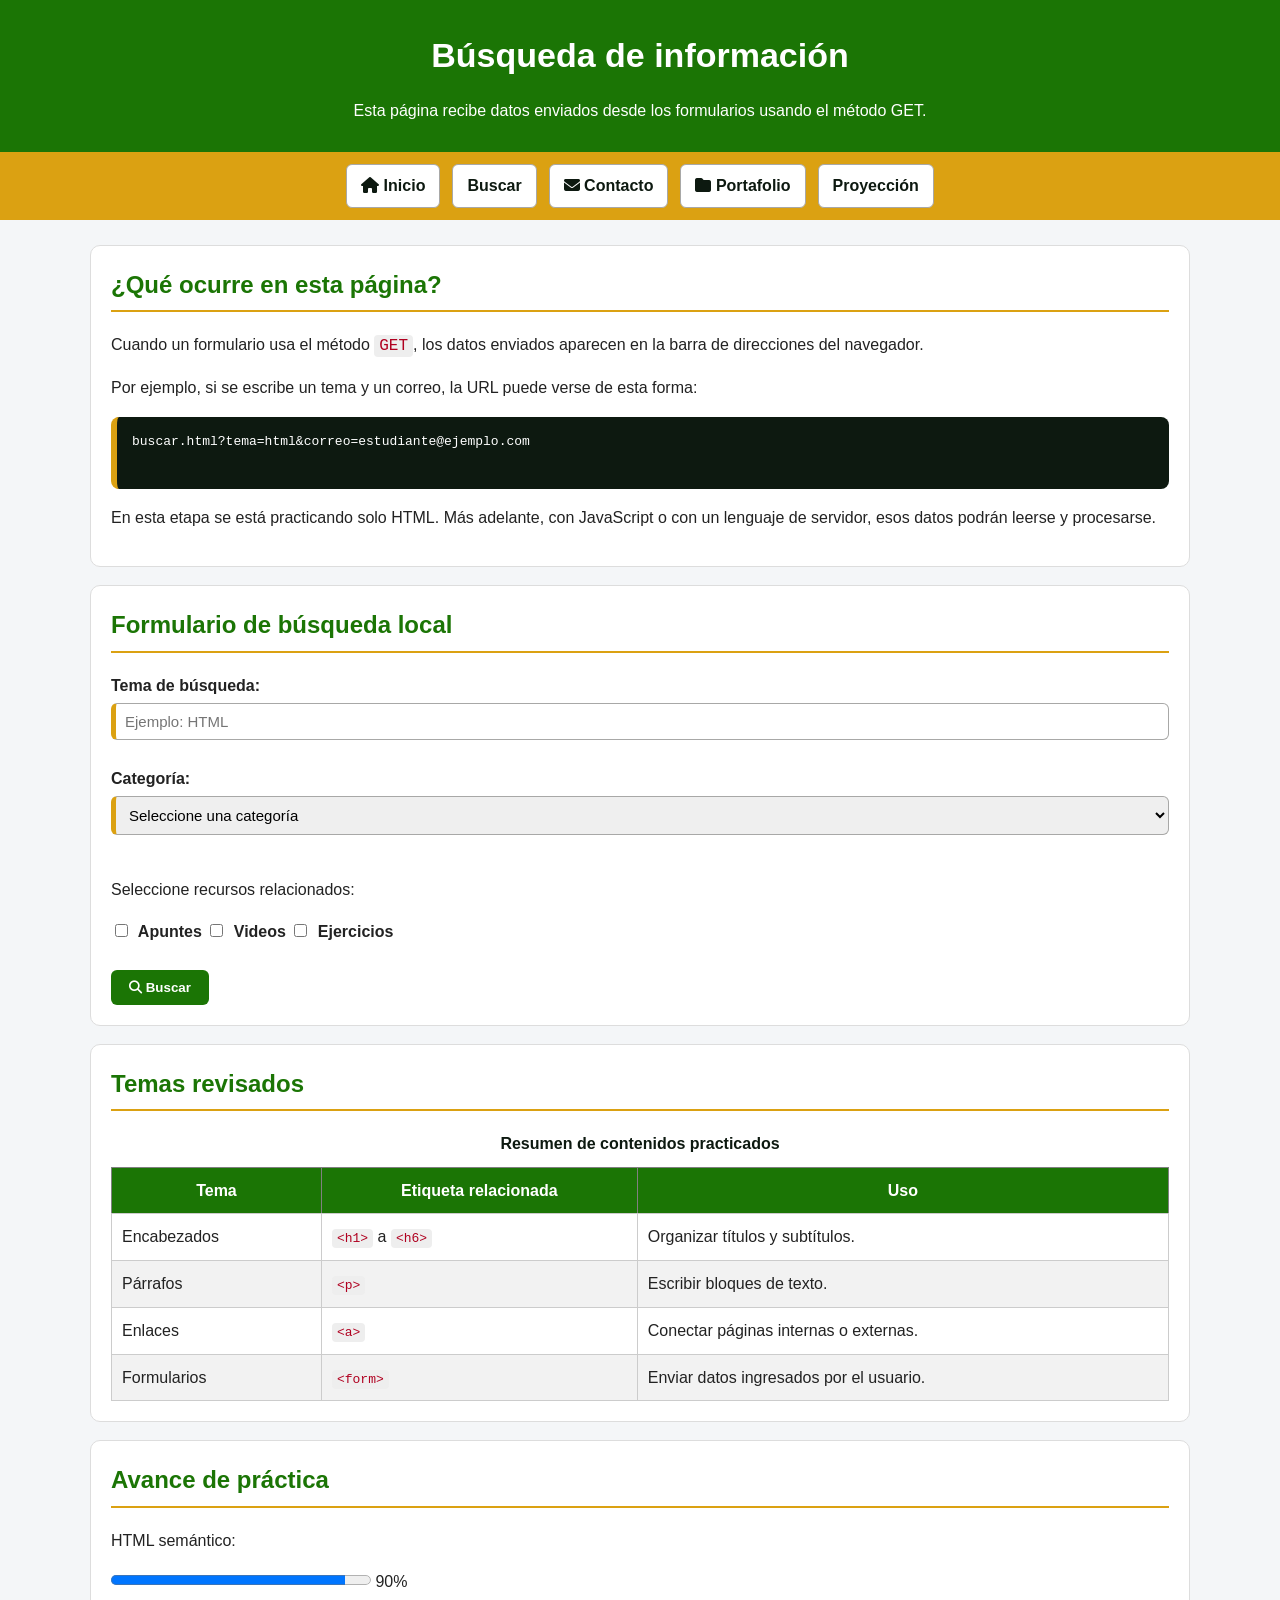
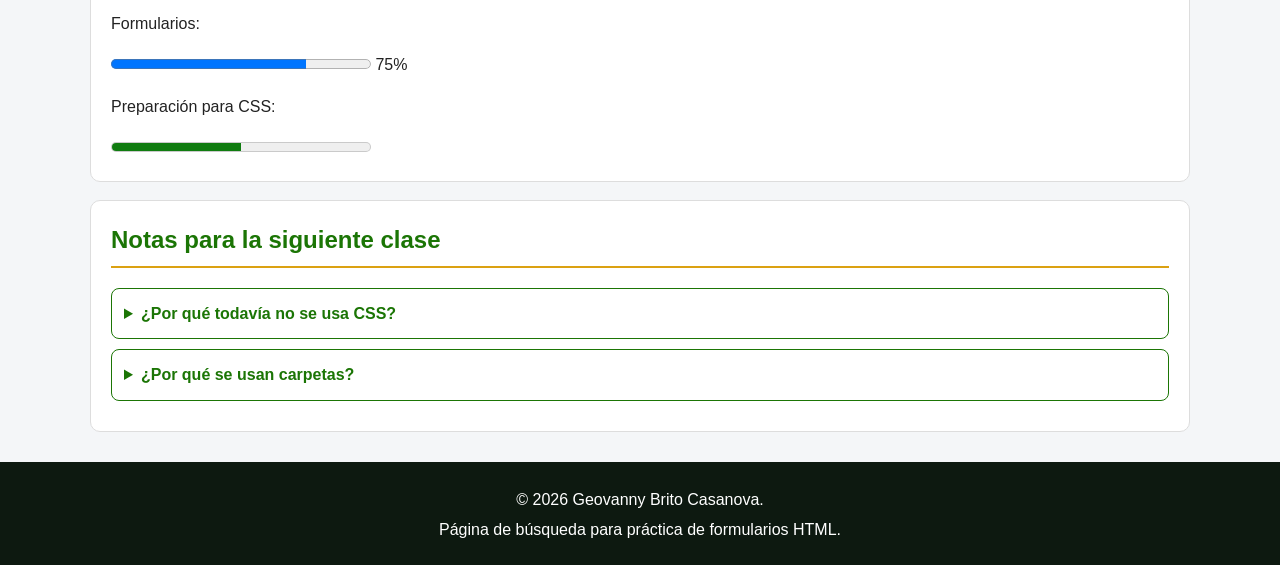
<file: pages/buscar.html>
<!DOCTYPE html>
<html lang="es">

<head>
    <meta charset="UTF-8">
    <title>Búsqueda de información</title>

    <!-- Como este archivo está dentro de pages, se sube un nivel con ../ -->
    <link rel="icon" href="../img/mundito.ico" type="image/x-icon">

    <link rel="stylesheet" href="https://cdnjs.cloudflare.com/ajax/libs/font-awesome/6.5.0/css/all.min.css">

    <link rel="stylesheet" href="../css/general.css">
    <link rel="stylesheet" href="../css/buscar.css">
</head>

<body>

    <header>
        <h1>Búsqueda de información</h1>
        <p>Esta página recibe datos enviados desde los formularios usando el método GET.</p>
    </header>

    <nav>
        <a href="../index.html">
            <i class="fa-solid fa-house"></i>
            Inicio
        </a>

        <a href="buscar.html">Buscar</a>

        <a href="cto/contacto.html">
            <i class="fa-solid fa-envelope"></i>
            Contacto
        </a>

        <a class="class_btn_nav_1" id="portafolio" href="pages/portafolio.html"><i class="fa-solid fa-folder"></i> Portafolio</a>
        <a class="class_btn_nav_1" id="proyeccion" href="proyeccion.html">Proyección</a>
    </nav>

    <main>

        <section>
            <h2>¿Qué ocurre en esta página?</h2>

            <p>
                Cuando un formulario usa el método <code>GET</code>, los datos enviados aparecen
                en la barra de direcciones del navegador.
            </p>

            <p>
                Por ejemplo, si se escribe un tema y un correo, la URL puede verse de esta forma:
            </p>

            <pre>
buscar.html?tema=html&correo=estudiante@ejemplo.com
            </pre>

            <p>
                En esta etapa se está practicando solo HTML. Más adelante, con JavaScript o con
                un lenguaje de servidor, esos datos podrán leerse y procesarse.
            </p>
        </section>

        <section>
            <h2>Formulario de búsqueda local</h2>

            <form method="GET" action="buscar.html">

                <label for="tema">Tema de búsqueda:</label>
                <input type="text" id="tema" name="tema" placeholder="Ejemplo: HTML" required minlength="3"
                    maxlength="20">

                <br><br>

                <label for="categoria">Categoría:</label>
                <select id="categoria" name="categoria" required>
                    <option value="">Seleccione una categoría</option>
                    <option value="estructura">Estructura HTML</option>
                    <option value="formularios">Formularios</option>
                    <option value="multimedia">Multimedia</option>
                    <option value="tablas">Tablas</option>
                </select>

                <br><br>

                <p>Seleccione recursos relacionados:</p>

                <label>
                    <input type="checkbox" name="recursos[]" value="apuntes">
                    Apuntes
                </label>

                <label>
                    <input type="checkbox" name="recursos[]" value="videos">
                    Videos
                </label>

                <label>
                    <input type="checkbox" name="recursos[]" value="ejercicios">
                    Ejercicios
                </label>

                <br><br>

                <button type="submit">
                    <i class="fa-solid fa-magnifying-glass"></i>
                    Buscar
                </button>
            </form>
        </section>

        <section>
            <h2>Temas revisados</h2>

            <table border="1">
                <caption>Resumen de contenidos practicados</caption>

                <thead>
                    <tr>
                        <th>Tema</th>
                        <th>Etiqueta relacionada</th>
                        <th>Uso</th>
                    </tr>
                </thead>

                <tbody>
                    <tr>
                        <td>Encabezados</td>
                        <td><code>&lt;h1&gt;</code> a <code>&lt;h6&gt;</code></td>
                        <td>Organizar títulos y subtítulos.</td>
                    </tr>

                    <tr>
                        <td>Párrafos</td>
                        <td><code>&lt;p&gt;</code></td>
                        <td>Escribir bloques de texto.</td>
                    </tr>

                    <tr>
                        <td>Enlaces</td>
                        <td><code>&lt;a&gt;</code></td>
                        <td>Conectar páginas internas o externas.</td>
                    </tr>

                    <tr>
                        <td>Formularios</td>
                        <td><code>&lt;form&gt;</code></td>
                        <td>Enviar datos ingresados por el usuario.</td>
                    </tr>
                </tbody>
            </table>
        </section>

        <section>
            <h2>Avance de práctica</h2>

            <p>HTML semántico:</p>
            <progress value="90" max="100"></progress>
            <span>90%</span>

            <p>Formularios:</p>
            <progress value="75" max="100"></progress>
            <span>75%</span>

            <p>Preparación para CSS:</p>
            <meter value="5" min="0" max="10"></meter>
        </section>

        <section>
            <h2>Notas para la siguiente clase</h2>

            <details>
                <summary>¿Por qué todavía no se usa CSS?</summary>
                <p>
                    Primero se está ordenando la estructura HTML. Después se aplicará CSS para
                    mejorar colores, márgenes, tamaños, distribución y diseño visual.
                </p>
            </details>

            <details>
                <summary>¿Por qué se usan carpetas?</summary>
                <p>
                    Las carpetas permiten separar imágenes, audio, video y páginas internas.
                    Esto ayuda a mantener el proyecto ordenado.
                </p>
            </details>
        </section>

    </main>

    <footer>
        <p>&copy; 2026 Geovanny Brito Casanova.</p>
        <p>Página de búsqueda para práctica de formularios HTML.</p>
    </footer>

</body>

</html>
</file>
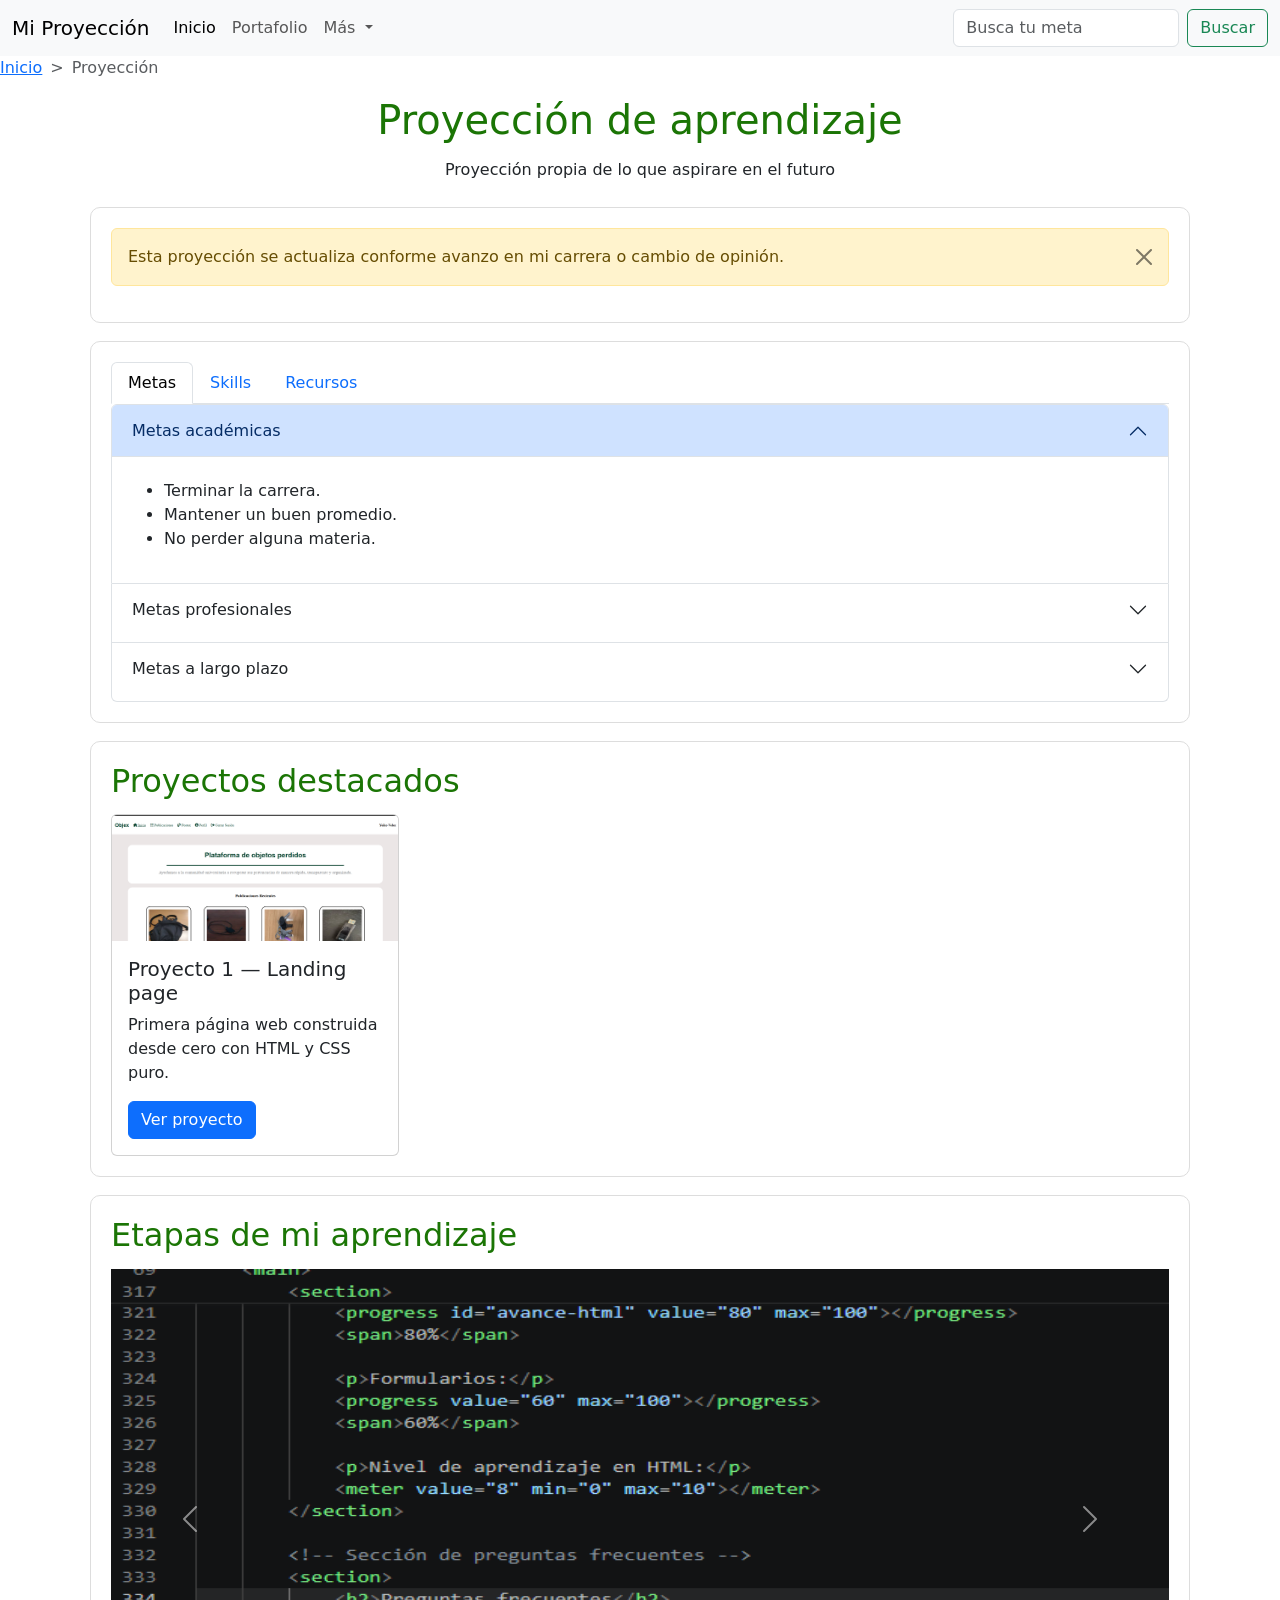
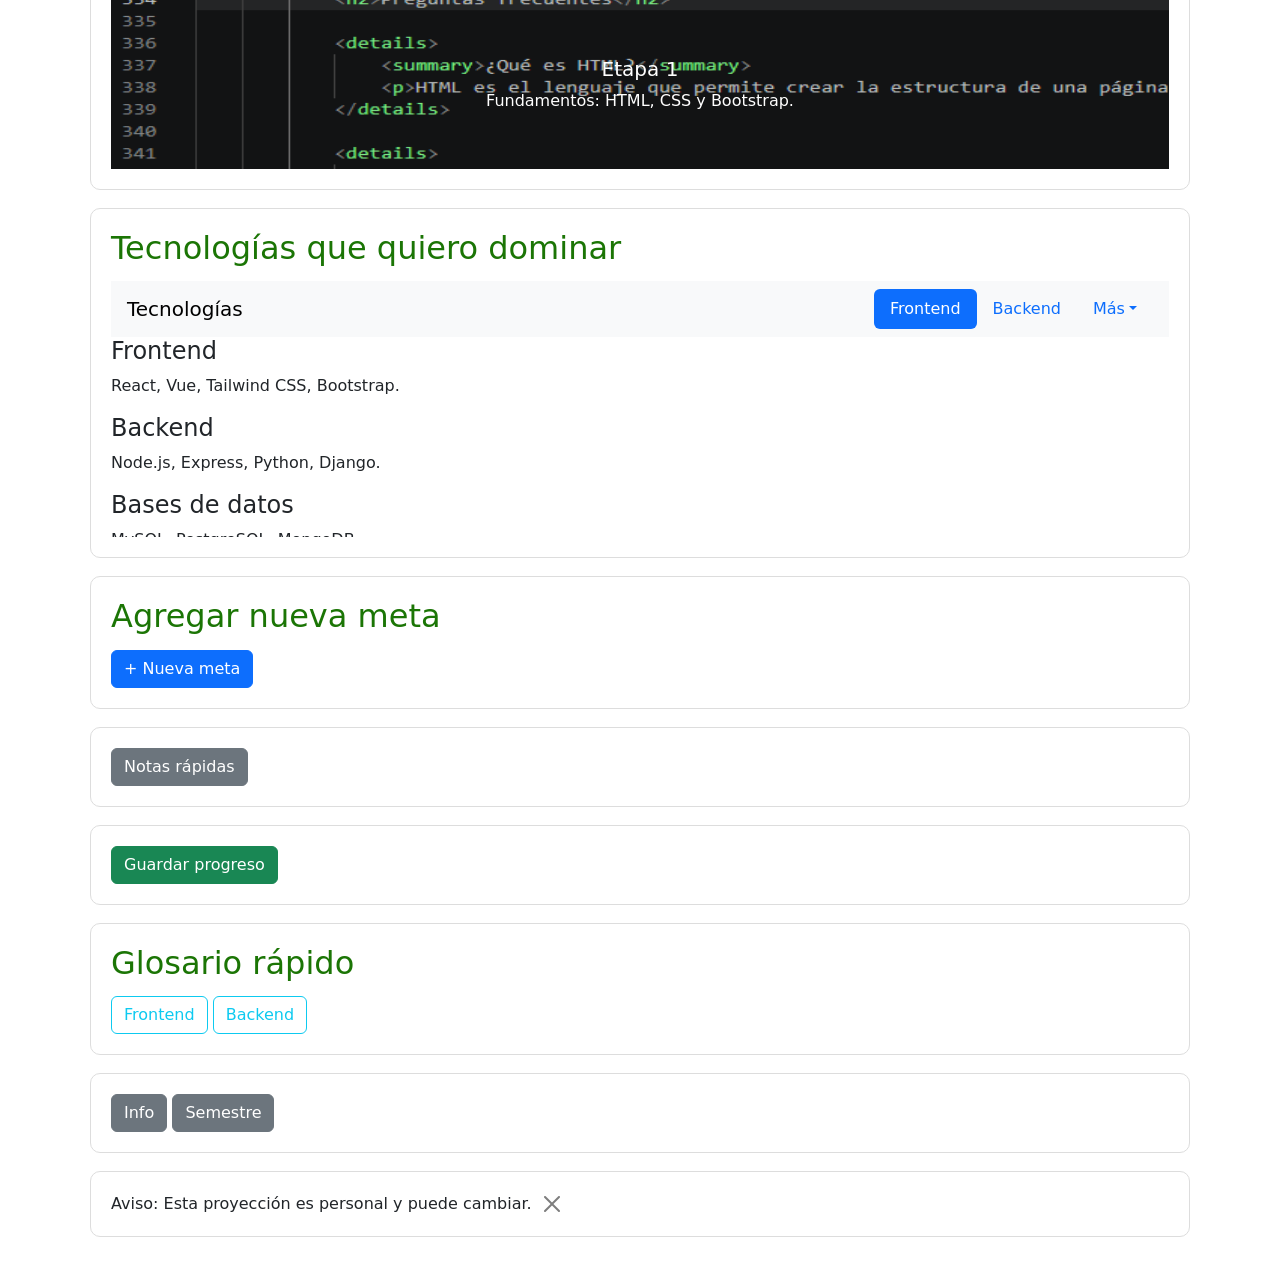
<file: pages/proyeccion.html>
<!DOCTYPE html>
<html lang="en">

<head>
    <meta charset="UTF-8">
    <meta name="viewport" content="width=device-width, initial-scale=1.0">
    <link href="https://cdn.jsdelivr.net/npm/bootstrap@5.3.8/dist/css/bootstrap.min.css" rel="stylesheet"
        integrity="sha384-sRIl4kxILFvY47J16cr9ZwB07vP4J8+LH7qKQnuqkuIAvNWLzeN8tE5YBujZqJLB" crossorigin="anonymous">

    <link href="../css/proyeccion.css" rel="stylesheet">
    <title>Proyección</title>
</head>

<body>
    <!-- Navbar Supported Content-->
    <nav class="navbar navbar-expand-lg navbar-light bg-light">
        <div class="container-fluid">
            <a class="navbar-brand" href="#">Mi Proyección</a>
            <button class="navbar-toggler" type="button" data-bs-toggle="collapse"
                data-bs-target="#navbarSupportedContent" aria-controls="navbarSupportedContent" aria-expanded="false"
                aria-label="Toggle navigation">
                <span class="navbar-toggler-icon"></span>
            </button>
            <div class="collapse navbar-collapse" id="navbarSupportedContent">
                <ul class="navbar-nav me-auto mb-2 mb-lg-0">
                    <li class="nav-item">
                        <a class="nav-link active" aria-current="page" href="../index.html">Inicio</a>
                    </li>
                    <li class="nav-item">
                        <a class="nav-link" href="portafolio.html">Portafolio</a>
                    </li>
                    <!-- Dropdown-->
                    <li class="nav-item dropdown">
                        <a class="nav-link dropdown-toggle" href="#" id="navbarDropdown" role="button"
                            data-bs-toggle="dropdown" aria-expanded="false">
                            Más
                        </a>
                        <ul class="dropdown-menu" aria-labelledby="navbarDropdown">
                            <li><a class="dropdown-item" href="buscar.html">Buscar</a></li>
                            <li><a class="dropdown-item" href="cto/contacto.html">Contacto</a></li>
                            <li>
                                <hr class="dropdown-divider">
                            </li>
                            <li><a class="dropdown-item" href="#">Sobre mí</a></li>
                        </ul>
                    </li>
                </ul>
                <form class="d-flex">
                    <input class="form-control me-2" type="search" placeholder="Busca tu meta" aria-label="Search">
                    <button class="btn btn-outline-success" type="submit">Buscar</button>
                </form>
            </div>
        </div>
    </nav>

    <!-- BreadCrumb -->
    <nav style="--bs-breadcrumb-divider: '>';" aria-label="breadcrumb">
        <ol class="breadcrumb">
            <li class="breadcrumb-item"><a href="../index.html">Inicio</a></li>
            <li class="breadcrumb-item active" aria-current="page">Proyección</li>
        </ol>
    </nav>

    <header>
        <h1>Proyección de aprendizaje</h1>
        <p>Proyección propia de lo que aspirare en el futuro</p>
    </header>

    <main>
        <!-- Alerts Alert-Danger -->
        <section>
            <div class="alert alert-warning alert-dismissible fade show" role="alert">
                Esta proyección se actualiza conforme avanzo en mi carrera o cambio de opinión.
                <!-- Close Button -->
                <button type="button" class="btn-close" aria-label="Close" data-bs-dismiss="alert"></button>
            </div>
        </section>

        <!-- Nav - tabs-->
        <section>
            <ul class="nav nav-tabs" id="seccionesTab" role="tablist">
                <li class="nav-item" role="presentation">
                    <button class="nav-link active" id="metas-tab" data-bs-toggle="tab" data-bs-target="#metas"
                        type="button" role="tab">Metas</button>
                </li>
                <li class="nav-item" role="presentation">
                    <button class="nav-link" id="skills-tab" data-bs-toggle="tab" data-bs-target="#skills" type="button"
                        role="tab">Skills</button>
                </li>
                <li class="nav-item" role="presentation">
                    <button class="nav-link" id="recursos-tab" data-bs-toggle="tab" data-bs-target="#recursos"
                        type="button" role="tab">Recursos</button>
                </li>
            </ul>

            <div class="tab-content" id="seccionesTabContent">

                <!-- TAB 1: METAS -->
                <div class="tab-pane fade show active" id="metas" role="tabpanel">

                    <!-- ACCORDION -->
                    <div class="accordion" id="accordionMetas">
                        <div class="accordion-item">
                            <h2 class="accordion-header" id="headingAcademicas">
                                <button class="accordion-button" type="button" data-bs-toggle="collapse"
                                    data-bs-target="#collapseAcademicas" aria-expanded="true"
                                    aria-controls="collapseAcademicas">
                                    Metas académicas
                                </button>
                            </h2>
                            <div id="collapseAcademicas" class="accordion-collapse collapse show"
                                aria-labelledby="headingAcademicas" data-bs-parent="#accordionMetas">
                                <div class="accordion-body">
                                    <ul>
                                        <li>Terminar la carrera.</li>
                                        <li>Mantener un buen promedio.</li>
                                        <li>No perder alguna materia.</li>
                                    </ul>
                                </div>
                            </div>
                        </div>

                        <div class="accordion-item">
                            <h2 class="accordion-header" id="headingProfesionales">
                                <button class="accordion-button collapsed" type="button" data-bs-toggle="collapse"
                                    data-bs-target="#collapseProfesionales" aria-expanded="false"
                                    aria-controls="collapseProfesionales">
                                    Metas profesionales
                                </button>
                            </h2>
                            <div id="collapseProfesionales" class="accordion-collapse collapse"
                                aria-labelledby="headingProfesionales" data-bs-parent="#accordionMetas">
                                <div class="accordion-body">
                                    <ul>
                                        <li>Conseguir prácticas profesionales.</li>
                                        <li>Conseguir un buen trabajo.</li>
                                        <li>Especializarme en un área.</li>
                                    </ul>
                                </div>
                            </div>
                        </div>

                        <div class="accordion-item">
                            <h2 class="accordion-header" id="headingLargoPlazo">
                                <button class="accordion-button collapsed" type="button" data-bs-toggle="collapse"
                                    data-bs-target="#collapseLargoPlazo" aria-expanded="false"
                                    aria-controls="collapseLargoPlazo">
                                    Metas a largo plazo
                                </button>
                            </h2>
                            <div id="collapseLargoPlazo" class="accordion-collapse collapse"
                                aria-labelledby="headingLargoPlazo" data-bs-parent="#accordionMetas">
                                <div class="accordion-body">
                                    <p>Aún en desarrollo.</p>
                                </div>
                            </div>
                        </div>
                    </div>
                    <!-- FIN ACCORDION -->

                </div>
                <!-- FIN TAB 1 -->

                <!-- TAB 2 -->
                <div class="tab-pane fade" id="skills" role="tabpanel">

                    <!-- PROGRESS BARS: nivel actual de cada habilidad -->
                    <h3>Nivel actual de habilidades</h3>
                    <p>HTML</p>
                    <div class="progress">
                        <div class="progress-bar" role="progressbar" style="width: 70%;" aria-valuenow="70"
                            aria-valuemin="0" aria-valuemax="100">70%</div>
                    </div>
                    <p>CSS</p>
                    <div class="progress">
                        <div class="progress-bar bg-info" role="progressbar" style="width: 55%;" aria-valuenow="55"
                            aria-valuemin="0" aria-valuemax="100">55%</div>
                    </div>
                    <p>JavaScript</p>
                    <div class="progress">
                        <div class="progress-bar bg-warning" role="progressbar" style="width: 30%;" aria-valuenow="30"
                            aria-valuemin="0" aria-valuemax="100">30%</div>
                    </div>

                    <!-- COLLAPSE: mostrar / ocultar detalle de cada skill -->
                    <br>
                    <!-- Primary Button-->
                    <button class="btn btn-primary" type="button" data-bs-toggle="collapse" data-bs-target="#detalleJS"
                        aria-expanded="false" aria-controls="detalleJS">
                        Ver plan de estudio JavaScript
                    </button>
                    <div class="collapse" id="detalleJS">
                        <div class="card card-body">
                            Plan: completar curso de JavaScript moderno, practicar con proyectos pequeños
                            y llegar al 60% antes de fin de semestre.
                        </div>
                    </div>

                </div>
                <!-- FIN TAB 2 -->

                <!-- TAB 3 -->
                <div class="tab-pane fade" id="recursos" role="tabpanel">

                    <!-- LIST GROUP: listado de recursos / cursos recomendados -->
                    <h3>Recursos de aprendizaje</h3>
                    <ul class="list-group">
                        <li class="list-group-item">FreeCodeCamp — HTML & CSS</li>
                        <li class="list-group-item">The Odin Project — Full Stack</li>
                        <li class="list-group-item">MDN Web Docs — Referencia</li>
                        <li class="list-group-item">YouTube — Tutoriales prácticos</li>
                        <li class="list-group-item">Udemy — Cursos especializados</li>
                    </ul>

                    <!-- PAGINATION: si hay muchas páginas de recursos -->
                    <nav aria-label="Navegación de recursos">
                        <ul class="pagination">
                            <li class="page-item">
                                <a class="page-link" href="#" aria-label="Previous">
                                    <span aria-hidden="true">&laquo;</span>
                                </a>
                            </li>
                            <li class="page-item"><a class="page-link" href="#">1</a></li>
                            <li class="page-item"><a class="page-link" href="#">2</a></li>
                            <li class="page-item"><a class="page-link" href="#">3</a></li>
                            <li class="page-item">
                                <a class="page-link" href="#" aria-label="Next">
                                    <span aria-hidden="true">&raquo;</span>
                                </a>
                            </li>
                        </ul>
                    </nav>

                </div>
                <!-- FIN TAB 3 -->

            </div>
        </section>

        <!-- Cards -->
        <section>
            <h2>Proyectos destacados</h2>
            <div class="card" style="width: 18rem;">
                <img src="../img/screenshots/Objex.png" class="card-img-top" alt="Proyecto 1">
                <div class="card-body">
                    <h5 class="card-title">Proyecto 1 — Landing page</h5>
                    <p class="card-text">Primera página web construida desde cero con HTML y CSS puro.</p>
                    <a href="#" class="btn btn-primary" data-bs-toggle="tooltip" data-bs-placement="top"
                        title="Ver en GitHub">
                        Ver proyecto
                    </a>
                </div>
            </div>
        </section>

        <!-- Carousel -->
        <section>
            <h2>Etapas de mi aprendizaje</h2>
            <div id="carouselEtapas" class="carousel slide" data-bs-ride="carousel">
                <div class="carousel-inner">
                    <div class="carousel-item active">
                        <img src="../img/screenshots/html.png" class="d-block w-100" alt="Etapa 1 — Fundamentos web">
                        <div class="carousel-caption d-none d-md-block">
                            <h5>Etapa 1</h5>
                            <p>Fundamentos: HTML, CSS y Bootstrap.</p>
                        </div>
                    </div>
                    <div class="carousel-item">
                        <img src="../img/screenshots/progreso.png" class="d-block w-100" alt="Etapa 2 — JavaScript">
                        <div class="carousel-caption d-none d-md-block">
                            <h5>Etapa 2</h5>
                            <p>JavaScript y lógica de programación.</p>
                        </div>
                    </div>
                    <div class="carousel-item">
                        <img src="../img/screenshots/progreso.png" class="d-block w-100" alt="Etapa 3 — Especialización">
                        <div class="carousel-caption d-none d-md-block">
                            <h5>Etapa 3</h5>
                            <p>Especialización: backend o frontend avanzado.</p>
                        </div>
                    </div>
                </div>
                <button class="carousel-control-prev" type="button" data-bs-target="#carouselEtapas"
                    data-bs-slide="prev">
                    <span class="carousel-control-prev-icon" aria-hidden="true"></span>
                    <span class="visually-hidden">Anterior</span>
                </button>
                <button class="carousel-control-next" type="button" data-bs-target="#carouselEtapas"
                    data-bs-slide="next">
                    <span class="carousel-control-next-icon" aria-hidden="true"></span>
                    <span class="visually-hidden">Siguiente</span>
                </button>
            </div>
        </section>

        <!-- Scrollspy -->
        <section>
            <h2>Tecnologías que quiero dominar</h2>
            <nav id="navbar-tecnologias" class="navbar navbar-light bg-light px-3">
                <a class="navbar-brand" href="#">Tecnologías</a>
                <ul class="nav nav-pills">
                    <li class="nav-item">
                        <a class="nav-link" href="#tech-frontend">Frontend</a>
                    </li>
                    <li class="nav-item">
                        <a class="nav-link" href="#tech-backend">Backend</a>
                    </li>
                    <li class="nav-item dropdown">
                        <a class="nav-link dropdown-toggle" data-bs-toggle="dropdown" href="#" role="button"
                            aria-expanded="false">Más</a>
                        <ul class="dropdown-menu">
                            <li><a class="dropdown-item" href="#tech-bd">Bases de datos</a></li>
                            <li><a class="dropdown-item" href="#tech-devops">DevOps</a></li>
                        </ul>
                    </li>
                </ul>
            </nav>
            <div data-bs-spy="scroll" data-bs-target="#navbar-tecnologias" data-bs-offset="0" class="scrollspy-example"
                tabindex="0" style="height: 200px; overflow-y: scroll;">
                <h4 id="tech-frontend">Frontend</h4>
                <p>React, Vue, Tailwind CSS, Bootstrap.</p>
                <h4 id="tech-backend">Backend</h4>
                <p>Node.js, Express, Python, Django.</p>
                <h4 id="tech-bd">Bases de datos</h4>
                <p>MySQL, PostgreSQL, MongoDB.</p>
                <h4 id="tech-devops">DevOps</h4>
                <p>Git, GitHub Actions, Docker básico.</p>
            </div>
        </section>

        <!-- Modal Live Demo-->
        <section>
            <h2>Agregar nueva meta</h2>
            <!-- Button trigger modal -->
            <button type="button" class="btn btn-primary" data-bs-toggle="modal" data-bs-target="#modalNuevaMeta">
                + Nueva meta
            </button>

            <div class="modal fade" id="modalNuevaMeta" tabindex="-1" aria-labelledby="modalNuevaMetaLabel"
                aria-hidden="true">
                <div class="modal-dialog">
                    <div class="modal-content">
                        <div class="modal-header">
                            <h5 class="modal-title" id="modalNuevaMetaLabel">Nueva meta de aprendizaje</h5>
                            <button type="button" class="btn-close" data-bs-dismiss="modal" aria-label="Close"></button>
                        </div>
                        <div class="modal-body">
                            <p>Define tu próxima meta de aprendizaje y el plazo para cumplirla.</p>
                            <input type="text" class="form-control" placeholder="Ej: Aprender React en 3 meses">
                        </div>
                        <div class="modal-footer">
                            <button type="button" class="btn btn-secondary" data-bs-dismiss="modal">Cancelar</button>
                            <button type="button" class="btn btn-primary">Guardar meta</button>
                        </div>
                    </div>
                </div>
            </div>
        </section>

        <!-- Ofcanvas -->
        <section>
            <button class="btn btn-secondary" type="button" data-bs-toggle="offcanvas" data-bs-target="#offcanvasNotas"
                aria-controls="offcanvasNotas">
                Notas rápidas
            </button>

            <div class="offcanvas offcanvas-end" tabindex="-1" id="offcanvasNotas"
                aria-labelledby="offcanvasNotasLabel">
                <div class="offcanvas-header">
                    <h5 class="offcanvas-title" id="offcanvasNotasLabel">Mis notas de proyección</h5>
                    <button type="button" class="btn-close text-reset" data-bs-dismiss="offcanvas"
                        aria-label="Close"></button>
                </div>
                <div class="offcanvas-body">
                    <p>Apuntes rápidos sobre ideas, recursos o metas pendientes de definir.</p>
                    <textarea class="form-control" rows="6" placeholder="Escribe aquí tus notas..."></textarea>
                    <div class="dropdown mt-3">
                        <button class="btn btn-secondary dropdown-toggle" type="button" data-bs-toggle="dropdown">
                            Filtrar notas por área
                        </button>
                        <ul class="dropdown-menu">
                            <li><a class="dropdown-item" href="#">Académico</a></li>
                            <li><a class="dropdown-item" href="#">Profesional</a></li>
                            <li><a class="dropdown-item" href="#">Personal</a></li>
                        </ul>
                    </div>
                </div>
            </div>
        </section>

        <!-- Toast -->
        <section>
            <button type="button" class="btn btn-success" id="btnMostrarToast">
                Guardar progreso
            </button>

            <div class="toast-container position-fixed bottom-0 end-0 p-3">
                <div id="toastProgreso" class="toast" role="alert" aria-live="assertive" aria-atomic="true">
                    <div class="toast-header">
                        <strong class="me-auto">Proyección</strong>
                        <small>Ahora mismo</small>
                        <button type="button" class="btn-close" data-bs-dismiss="toast" aria-label="Close"></button>
                    </div>
                    <div class="toast-body">
                         ¡Progreso guardado exitosamente!
                    </div>
                </div>
            </div>
        </section>

        <!--Popover-->
        <section>
            <h2>Glosario rápido</h2>
            <button type="button" class="btn btn-outline-info"
                data-bs-toggle="popover"
                title="¿Qué es Frontend?"
                data-bs-content="Es la parte visual de una aplicación web. Todo lo que el usuario ve e interactúa directamente.">
                Frontend
            </button>
            <button type="button" class="btn btn-outline-info"
                data-bs-toggle="popover"
                title="¿Qué es Backend?"
                data-bs-content="Es la lógica del servidor: bases de datos, APIs y todo lo que ocurre detrás de la pantalla.">
                Backend
            </button>
        </section>

        <!--Tooltip-->
        <section>
            <button type="button" class="btn btn-secondary"
                data-bs-toggle="tooltip"
                data-bs-placement="top"
                title="Última actualización: junio 2026">
                 Info
            </button>
            <button type="button" class="btn btn-secondary"
                data-bs-toggle="tooltip"
                data-bs-placement="top"
                title="Esto se actualiza cada semestre">
                Semestre
            </button>
        </section>

        <!--Close button-->
        <section>
            <div class="d-flex align-items-center gap-2">
                <span>Aviso: Esta proyección es personal y puede cambiar.</span>
                <button type="button" class="btn-close" aria-label="Cerrar aviso"></button>
            </div>
        </section>

    </main>

    <script src="https://cdn.jsdelivr.net/npm/bootstrap@5.3.8/dist/js/bootstrap.bundle.min.js"
        integrity="sha384-FKyoEForCGlyvwx9Hj09JcYn3nv7wiPVlz7YYwJrWVcXK/BmnVDxM+D2scQbITxI"
        crossorigin="anonymous"></script>
</body>

</html>
</file>
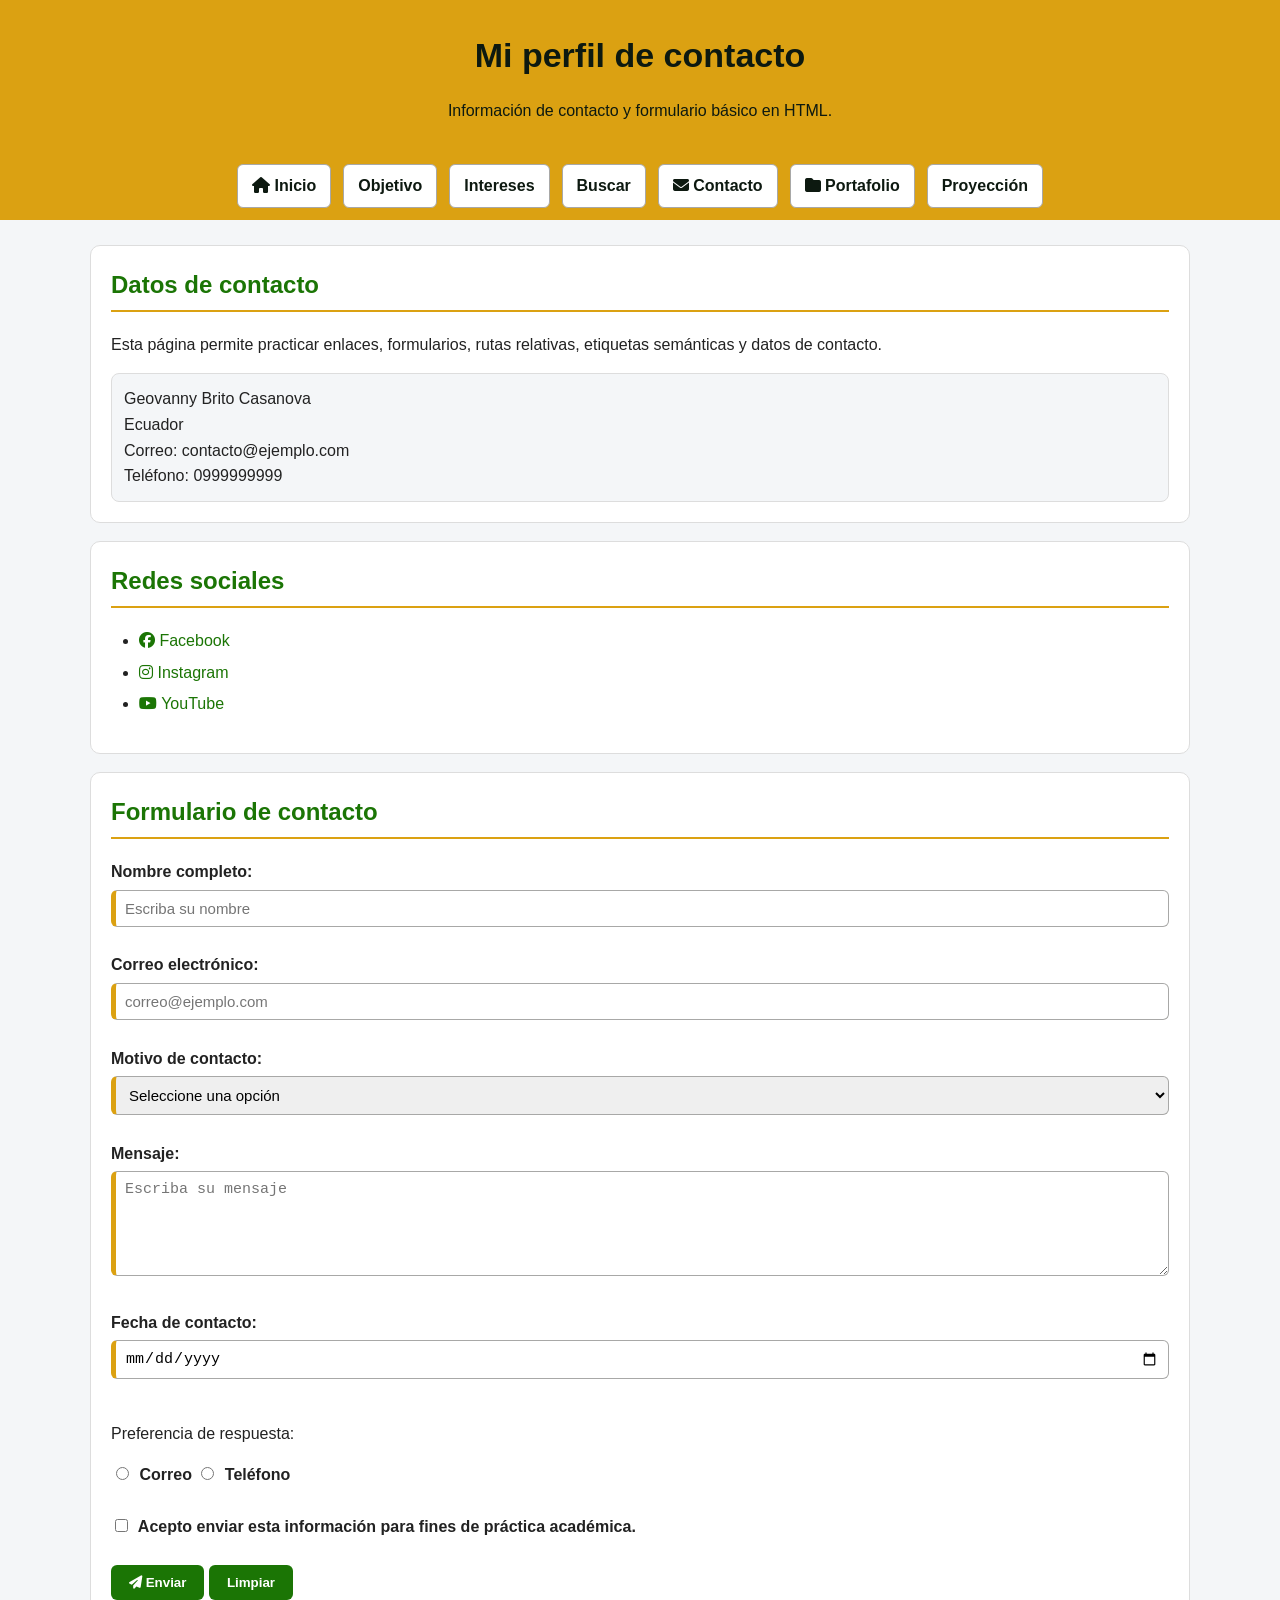
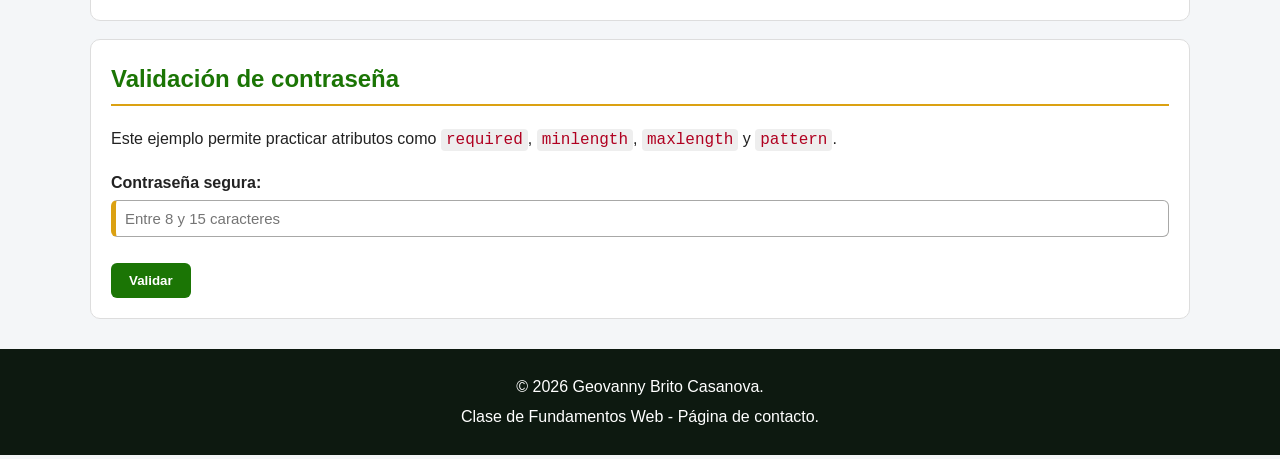
<file: pages/cto/contacto.html>
<!DOCTYPE html>
<html lang="es">

<head>
    <meta charset="UTF-8">
    <title>Contacto</title>

    <!-- Como este archivo está en pages/cto, se suben dos niveles con ../../ -->
    <link rel="icon" href="../../img/mundito.ico" type="image/x-icon">

    <link rel="stylesheet" href="https://cdnjs.cloudflare.com/ajax/libs/font-awesome/6.5.0/css/all.min.css">

    <link rel="stylesheet" href="../../css/general.css">
    <link rel="stylesheet" href="../../css/contacto.css">
</head>

<body>

    <header>
        <h1>Mi perfil de contacto</h1>
        <p>Información de contacto y formulario básico en HTML.</p>
    </header>

    <nav>
        <a href="../../index.html">
            <i class="fa-solid fa-house"></i>
            Inicio
        </a>

        <a href="../../index.html#objetivo">Objetivo</a>

        <a href="../../index.html#intereses">Intereses</a>

        <a href="../buscar.html">Buscar</a>

        <a href="contacto.html">
            <i class="fa-solid fa-envelope"></i>
            Contacto
        </a>

        <a class="class_btn_nav_1" id="portafolio" href="../portafolio.html"><i class="fa-solid fa-folder"></i> Portafolio</a>
        <a class="class_btn_nav_1" id="proyeccion" href="../proyeccion.html">Proyección</a>
    </nav>

    <main>

        <section>
            <h2>Datos de contacto</h2>

            <p>
                Esta página permite practicar enlaces, formularios, rutas relativas,
                etiquetas semánticas y datos de contacto.
            </p>

            <address>
                Geovanny Brito Casanova<br>
                Ecuador<br>
                Correo: contacto@ejemplo.com<br>
                Teléfono: 0999999999
            </address>
        </section>

        <section>
            <h2>Redes sociales</h2>

            <ul>
                <li>
                    <a href="https://www.facebook.com/" target="_blank">
                        <i class="fa-brands fa-facebook"></i>
                        Facebook
                    </a>
                </li>

                <li>
                    <a href="https://www.instagram.com/" target="_blank">
                        <i class="fa-brands fa-instagram"></i>
                        Instagram
                    </a>
                </li>

                <li>
                    <a href="https://www.youtube.com/" target="_blank">
                        <i class="fa-brands fa-youtube"></i>
                        YouTube
                    </a>
                </li>
            </ul>
        </section>

        <section>
            <h2>Formulario de contacto</h2>

            <!-- 
                Este formulario se envía hacia buscar.html para practicar rutas relativas.
                Desde pages/cto/contacto.html se sube un nivel con ../
            -->
            <form method="GET" action="../buscar.html">

                <label for="nombre">Nombre completo:</label>
                <input type="text" id="nombre" name="nombre" placeholder="Escriba su nombre" required minlength="3"
                    maxlength="50">

                <br><br>

                <label for="correo">Correo electrónico:</label>
                <input type="email" id="correo" name="correo" placeholder="correo@ejemplo.com" required>

                <br><br>

                <label for="motivo">Motivo de contacto:</label>
                <select id="motivo" name="motivo" required>
                    <option value="">Seleccione una opción</option>
                    <option value="consulta">Consulta académica</option>
                    <option value="soporte">Soporte</option>
                    <option value="sugerencia">Sugerencia</option>
                </select>

                <br><br>

                <label for="mensaje">Mensaje:</label>
                <br>
                <textarea id="mensaje" name="mensaje" placeholder="Escriba su mensaje" rows="5" cols="40" required
                    minlength="10"></textarea>

                <br><br>

                <label for="fecha">Fecha de contacto:</label>
                <input type="date" id="fecha" name="fecha" required>

                <br><br>

                <p>Preferencia de respuesta:</p>

                <label>
                    <input type="radio" name="respuesta" value="correo" required>
                    Correo
                </label>

                <label>
                    <input type="radio" name="respuesta" value="telefono">
                    Teléfono
                </label>

                <br><br>

                <label>
                    <input type="checkbox" name="acepta" value="si" required>
                    Acepto enviar esta información para fines de práctica académica.
                </label>

                <br><br>

                <button type="submit">
                    <i class="fa-solid fa-paper-plane"></i>
                    Enviar
                </button>

                <button type="reset">
                    Limpiar
                </button>
            </form>
        </section>

        <section>
            <h2>Validación de contraseña</h2>

            <p>
                Este ejemplo permite practicar atributos como <code>required</code>,
                <code>minlength</code>, <code>maxlength</code> y <code>pattern</code>.
            </p>

            <form method="GET" action="../buscar.html">

                <label for="password">Contraseña segura:</label>

                <input type="password" id="password" name="password" required minlength="8" maxlength="15"
                    pattern="^(?=.*[a-z])(?=.*[A-Z])(?=.*\d)(?=.*[@$!%*?&._-])[A-Za-z\d@$!%*?&._-]{8,15}$"
                    placeholder="Entre 8 y 15 caracteres"
                    title="Debe tener mayúscula, minúscula, número y un carácter especial.">

                <br><br>

                <button type="submit">Validar</button>
            </form>
        </section>

    </main>

    <footer>
        <p>&copy; 2026 Geovanny Brito Casanova.</p>
        <p>Clase de Fundamentos Web - Página de contacto.</p>
    </footer>

</body>

</html>
</file>
<file: css/general.css>
/* ============================================================
   general.css
   Archivo CSS general para TODAS las páginas del sitio.
   Aquí se colocan estilos compartidos: reinicio básico, etiquetas,
   navegación, formularios, tablas, multimedia y utilidades.

   Para enseñar poco a poco:
   1. Copiar este archivo completo.
   2. Comentar o descomentar bloques según el tema de clase.
   3. Mostrar cómo cambia la página al guardar y actualizar navegador.
   ============================================================ */


/* ============================================================
   BLOQUE 1: SELECTOR UNIVERSAL (*)
   Aplica a todos los elementos HTML.
   Sirve para controlar el cálculo de tamaños y quitar espacios
   inesperados del navegador.
   ============================================================ */

* {
    box-sizing: border-box;
}


/* ============================================================
   BLOQUE 2: ESTILO GENERAL DEL BODY
   body representa todo el contenido visible de la página.
   Aquí se define fuente, color de texto, color de fondo,
   margen e interlineado.
   ============================================================ */

body {
    margin: 0;
    font-family: Arial, Helvetica, sans-serif;
    background-color: #f4f6f8;
    color: #222222;
    line-height: 1.6;
}


/* ============================================================
   BLOQUE 3: SELECTORES DE ETIQUETA
   Estos estilos afectan directamente a etiquetas HTML.
   Ejemplos: h1, h2, p, a, img.
   ============================================================ */

h1 {
    margin: 0;
    font-size: 34px;
    text-align: center;
}

h2 {
    color: #1b7505;
    margin-top: 0;
    border-bottom: 2px solid #dba112;
    padding-bottom: 6px;
}

h3 {
    color: #0d1910;
}

p {
    font-size: 16px;
    text-align: justify;
}

a {
    color: #1b7505;
    text-decoration: none;
}

a:hover {
    text-decoration: underline;
}


/* ============================================================
   BLOQUE 4: HEADER Y FOOTER
   header se usa para el encabezado.
   footer se usa para el pie de página.
   ============================================================ */

header {
    background-color: #0d1910;
    color: white;
    padding: 28px 16px;
    text-align: center;
}

header p {
    text-align: center;
    margin-bottom: 0;
}

footer {
    background-color: #0d1910;
    color: white;
    text-align: center;
    padding: 20px;
    margin-top: 30px;
}

footer p {
    text-align: center;
    margin: 5px 0;
}

footer address {
    font-style: normal;
}


/* ============================================================
   BLOQUE 5: NAVEGACIÓN
   nav contiene enlaces internos y externos.
   display: flex permite ordenar los enlaces en fila.
   gap crea espacio entre enlaces.
   ============================================================ */

nav {
    background-color: #dba112;
    padding: 12px;
    text-align: center;
    display: flex;
    justify-content: center;
    flex-wrap: wrap;
    gap: 12px;
}

nav a {
    background-color: white;
    color: #0d1910;
    padding: 8px 14px;
    border-radius: 6px;
    font-weight: bold;
    border: 1px solid #a8a8a7;
}

nav a:hover {
    background-color: #1b7505;
    color: white;
    text-decoration: none;
}


/* ============================================================
   BLOQUE 6: ESTRUCTURA PRINCIPAL
   main contiene el contenido principal.
   section y article organizan bloques de información.
   ============================================================ */

main {
    width: 90%;
    max-width: 1100px;
    margin: 25px auto;
}

section,
article,
aside {
    background-color: white;
    padding: 20px;
    margin-bottom: 18px;
    border: 1px solid #dddddd;
    border-radius: 10px;
}


/* ============================================================
   BLOQUE 7: ASIDE
   aside contiene información complementaria.
   ============================================================ */

aside {
    width: 90%;
    max-width: 1100px;
    margin: 20px auto;
    background-color: #fff8e6;
}

aside i {
    margin-right: 8px;
    font-size: 20px;
    color: #1b7505;
}


/* ============================================================
   BLOQUE 8: IMÁGENES Y MULTIMEDIA
   max-width evita que las imágenes y videos se salgan
   del ancho disponible.
   ============================================================ */

img,
video,
iframe {
    max-width: 100%;
    border-radius: 8px;
}

figure {
    text-align: center;
    margin: 0;
}

figcaption {
    font-size: 14px;
    color: #555555;
    margin-top: 8px;
}


/* ============================================================
   BLOQUE 9: LISTAS
   ul sirve para listas sin orden.
   ol sirve para listas ordenadas.
   ============================================================ */

ul,
ol {
    padding-left: 28px;
}

li {
    margin-bottom: 6px;
}


/* ============================================================
   BLOQUE 10: TABLAS
   border-collapse une los bordes de las celdas.
   width: 100% hace que la tabla use todo el ancho disponible.
   ============================================================ */

table {
    width: 100%;
    border-collapse: collapse;
    background-color: white;
}

caption {
    font-weight: bold;
    margin-bottom: 10px;
    color: #0d1910;
}

th {
    background-color: #1b7505;
    color: white;
    padding: 10px;
}

td {
    padding: 10px;
    border: 1px solid #cccccc;
}

tr:nth-child(even) {
    background-color: #f2f2f2;
}


/* ============================================================
   BLOQUE 11: FORMULARIOS
   input, select, textarea y button son elementos comunes
   dentro de formularios.
   ============================================================ */

form {
    margin-top: 12px;
}

label {
    font-weight: bold;
}

input,
select,
textarea {
    width: 100%;
    padding: 9px;
    margin-top: 5px;
    border: 1px solid #a8a8a7;
    border-radius: 6px;
    font-size: 15px;
}

input[type="checkbox"],
input[type="radio"] {
    width: auto;
    margin-right: 6px;
}

textarea {
    resize: vertical;
}

button {
    background-color: #1b7505;
    color: white;
    border: none;
    padding: 10px 18px;
    border-radius: 6px;
    cursor: pointer;
    font-weight: bold;
}

button:hover {
    background-color: #0d1910;
}


/* ============================================================
   BLOQUE 12: ATRIBUTOS Y ESTADOS DE FORMULARIO
   :focus se activa cuando el usuario selecciona un campo.
   :required permite explicar campos obligatorios.
   ============================================================ */

input:focus,
select:focus,
textarea:focus {
    outline: 2px solid #dba112;
    border-color: #1b7505;
}

input:required,
select:required,
textarea:required {
    border-left: 5px solid #dba112;
}


/* ============================================================
   BLOQUE 13: DETAILS, SUMMARY, PROGRESS Y METER
   Se usan para contenido desplegable y barras de progreso.
   ============================================================ */

details {
    background-color: #f4f6f8;
    padding: 12px;
    border-radius: 8px;
    border: 1px solid #dddddd;
    margin-bottom: 10px;
}

summary {
    cursor: pointer;
    font-weight: bold;
    color: #1b7505;
}

progress,
meter {
    width: 260px;
    height: 20px;
}


/* ============================================================
   BLOQUE 14: TEXTO TÉCNICO
   code, pre y kbd ayudan a explicar código dentro de HTML.
   ============================================================ */

code {
    background-color: #eeeeee;
    color: #b00020;
    padding: 2px 5px;
    border-radius: 4px;
}

pre {
    background-color: #0d1910;
    color: white;
    padding: 15px;
    border-radius: 8px;
    overflow-x: auto;
}

kbd {
    background-color: #222222;
    color: white;
    padding: 3px 6px;
    border-radius: 4px;
}


/* ============================================================
   BLOQUE 15: SELECTORES DE CLASE
   Una clase se escribe con punto.
   En HTML se usa así: class="centrado"
   ============================================================ */

.centrado {
    text-align: center;
}

.texto-verde {
    color: #1b7505;
}

.texto-dorado {
    color: #dba112;
}

.caja-destacada {
    background-color: #fff8e6;
    border: 2px solid #dba112;
    padding: 15px;
    border-radius: 8px;
}


/* ============================================================
   BLOQUE 16: SELECTORES DE ID
   Un id se escribe con numeral.
   En HTML se usa así: id="objetivo"
   ============================================================ */

#objetivo {
    border-left: 6px solid #1b7505;
}

#intereses {
    border-left: 6px solid #dba112;
}

#multimedia {
    border-left: 6px solid #0d1910;
}


/* ============================================================
   BLOQUE 17: RESPONSIVE BÁSICO
   Cuando la pantalla es pequeña, el menú se acomoda en columna.
   Esto prepara el camino hacia CSS responsive.
   ============================================================ */

/* Se aplica solo cuando la pantalla mide 700px o menos, normalmente celulares o tablets pequeñas */
@media (max-width: 700px) {

    /* Selecciona el menú de navegación */
    nav {
        /* Coloca los elementos del menú uno debajo del otro */
        flex-direction: row;
    }

    /* Selecciona cada enlace dentro del menú */
    nav a {
        /* Hace que cada enlace ocupe todo el ancho disponible */
        width: 25%;

        /* Centra el texto dentro de cada enlace */
        text-align: center;
    }

    /* Selecciona el título principal de la página */
    h1 {
        /* Reduce el tamaño del título para que no se vea muy grande en celular */
        font-size: 26px;
    }

    /* Selecciona el contenido principal y la barra lateral */
    main,
    aside {
        /* Hace que ocupen el 95% del ancho, dejando un pequeño margen */
        width: 95%;
    }

    /* Selecciona secciones, artículos y barra lateral */
    section,
    article,
    aside {
        /* Reduce el espacio interno para aprovechar mejor la pantalla pequeña */
        padding: 15px;
    }

    /* Selecciona las tablas */
    table {
        /* Reduce el tamaño del texto de la tabla para que entre mejor */
        font-size: 14px;
    }

    /* Selecciona campos de formulario y botones */
    input,
    select,
    textarea,
    button {
        /* Ocupa todo el ancho disponible del contenedor */
        width: 100%;
        /* Impide que el elemento crezca más allá del ancho de su contenedor */
        max-width: 100%;
        /* Hace que padding y bordes se incluyan dentro del ancho total */
        box-sizing: border-box;
        /* Tamaño de texto cómodo para lectura y uso en dispositivos móviles */
        font-size: 16px;
    }

    input,
    select,
    textarea,
    button,
    meter,
    progress,
    audio {
        /* Ocupa todo el ancho disponible del contenedor */
        width: 100%;
        /* Impide que el elemento crezca más allá del ancho de su contenedor */
        max-width: 100%;
        /* Hace que padding y bordes se incluyan dentro del ancho total */
        box-sizing: border-box;
        /* Tamaño de texto cómodo para lectura y uso en dispositivos móviles */
        font-size: 16px;
    }
}
</file>
<file: css/buscar.css>
/* ============================================================
   buscar.css
   Estilos propios de pages/buscar.html.
   Este archivo permite explicar una página interna con su propio
   estilo sin dañar el diseño general del sitio.

   Debe cargarse después de general.css.
   ============================================================ */


/* ============================================================
   BLOQUE 1: ENCABEZADO DE BÚSQUEDA
   Se puede observar que cada página puede tener identidad visual.
   ============================================================ */

header {
    background-color: #1b7505;
}


/* ============================================================
   BLOQUE 2: CAJA EXPLICATIVA
   Para usar este estilo, agregar class="explicacion" en una section.
   ============================================================ */

.explicacion {
    background-color: #f7fff4;
    border-left: 6px solid #1b7505;
}


/* ============================================================
   BLOQUE 3: FORMULARIO DE BÚSQUEDA
   Selector de clase.
   En HTML se usa así: class="formulario-busqueda"
   ============================================================ */

.formulario-busqueda {
    background-color: #ffffff;
    border: 2px solid #1b7505;
}


/* ============================================================
   BLOQUE 4: CAMPOS DE FORMULARIO
   Se seleccionan campos dentro de .formulario-busqueda.
   ============================================================ */

.formulario-busqueda input,
.formulario-busqueda select {
    background-color: #f4f6f8;
}


/* ============================================================
   BLOQUE 5: BOTÓN DE BÚSQUEDA
   Para usar en HTML: class="btn-buscar"
   ============================================================ */

.btn-buscar {
    background-color: #0d1910;
    color: white;
}

.btn-buscar:hover {
    background-color: #dba112;
    color: #0d1910;
}


/* ============================================================
   BLOQUE 6: TABLA DE CONTENIDOS
   Permite mostrar diferencias entre tablas generales y específicas.
   ============================================================ */

.tabla-contenidos th {
    background-color: #0d1910;
}

.tabla-contenidos td:first-child {
    font-weight: bold;
    color: #1b7505;
}


/* ============================================================
   BLOQUE 7: PROGRESO
   Para explicar una clase aplicada a una sección.
   ============================================================ */

.avance-practica {
    background-color: #fff8e6;
    border-left: 6px solid #dba112;
}


/* ============================================================
   BLOQUE 8: PREGUNTAS DESPLEGABLES
   Modifica details solo en buscar.html si se coloca dentro de main.
   ============================================================ */

main details {
    background-color: white;
    border: 1px solid #1b7505;
}


/* ============================================================
   BLOQUE 9: EJEMPLOS DE CÓDIGO
   pre se usa para mostrar texto respetando espacios y saltos.
   ============================================================ */

pre {
    border-left: 6px solid #dba112;
}


/* ============================================================
   BLOQUE 10: ENLACE ACTIVO MANUAL
   Puede agregar class="activo" al enlace del menú actual.
   ============================================================ */

nav a.activo {
    background-color: #0d1910;
    color: white;
}
</file>
<file: css/proyeccion.css>
main {
    width: 90%;
    max-width: 1100px;
    margin: 25px auto;
}

section{
    background-color: white;
    padding: 20px;
    margin-bottom: 18px;
    border: 1px solid #dddddd;
    border-radius: 10px;
}

h1{
    color: #1b7505;
    margin-top: 0;
    text-align: center;
    padding-bottom: 6px;
}

h2{
    color: #1b7505;
    margin-top: 0;
    padding-bottom: 6px;
}

header p{
    text-align: center;
}

img{
    max-height: 500px ;
}

@media (max-width: 700px) {

    /* Selecciona el menú de navegación */
    nav {
        /* Coloca los elementos del menú uno debajo del otro */
        flex-direction: row;
    }

    /* Selecciona cada enlace dentro del menú */
    nav a {
        /* Hace que cada enlace ocupe todo el ancho disponible */
        width: 25%;

        /* Centra el texto dentro de cada enlace */
        text-align: center;
    }

    /* Selecciona el título principal de la página */
    h1 {
        /* Reduce el tamaño del título para que no se vea muy grande en celular */
        font-size: 26px;
    }

    /* Selecciona el contenido principal y la barra lateral */
    main,
    aside {
        /* Hace que ocupen el 95% del ancho, dejando un pequeño margen */
        width: 95%;
    }

    /* Selecciona secciones, artículos y barra lateral */
    section,
    article,
    aside {
        /* Reduce el espacio interno para aprovechar mejor la pantalla pequeña */
        padding: 15px;
    }

    /* Selecciona las tablas */
    table {
        /* Reduce el tamaño del texto de la tabla para que entre mejor */
        font-size: 14px;
    }

    /* Selecciona campos de formulario y botones */
    input,
    select,
    textarea,
    button {
        /* Ocupa todo el ancho disponible del contenedor */
        width: 100%;
        /* Impide que el elemento crezca más allá del ancho de su contenedor */
        max-width: 100%;
        /* Hace que padding y bordes se incluyan dentro del ancho total */
        box-sizing: border-box;
        /* Tamaño de texto cómodo para lectura y uso en dispositivos móviles */
        font-size: 16px;
    }

    input,
    select,
    textarea,
    button,
    meter,
    progress,
    audio {
        /* Ocupa todo el ancho disponible del contenedor */
        width: 100%;
        /* Impide que el elemento crezca más allá del ancho de su contenedor */
        max-width: 100%;
        /* Hace que padding y bordes se incluyan dentro del ancho total */
        box-sizing: border-box;
        /* Tamaño de texto cómodo para lectura y uso en dispositivos móviles */
        font-size: 16px;
    }
}
</file>
<file: css/contacto.css>
/* ============================================================
   contacto.css
   Estilos propios de pages/cto/contacto.html.
   Este archivo sirve para explicar estilos específicos en una
   página ubicada dentro de subcarpetas.

   Debe cargarse después de general.css.
   ============================================================ */


/* ============================================================
   BLOQUE 1: ENCABEZADO DE CONTACTO
   Se cambia el color del header únicamente en contacto.html.
   ============================================================ */

header {
    background-color: #dba112;
    color: #0d1910;
}


/* ============================================================
   BLOQUE 2: DATOS DE CONTACTO
   Para usar este diseño, colocar class="datos-contacto" en section.
   ============================================================ */

.datos-contacto {
    background-color: #fff8e6;
    border-left: 6px solid #dba112;
}


/* ============================================================
   BLOQUE 3: ADDRESS
   address se usa para información de contacto.
   ============================================================ */

address {
    background-color: #f4f6f8;
    padding: 12px;
    border-radius: 8px;
    font-style: normal;
    border: 1px solid #dddddd;
}


/* ============================================================
   BLOQUE 4: REDES SOCIALES
   Para usar, colocar class="redes" en la sección o lista.
   ============================================================ */

.redes ul {
    list-style: none;
    padding-left: 0;
}

.redes li {
    margin-bottom: 10px;
}

.redes a {
    display: inline-block;
    background-color: #f4f6f8;
    padding: 10px 14px;
    border-radius: 8px;
    border: 1px solid #dddddd;
}

.redes a:hover {
    background-color: #1b7505;
    color: white;
    text-decoration: none;
}


/* ============================================================
   BLOQUE 5: FORMULARIO DE CONTACTO
   Para usar, colocar class="formulario-contacto" en form.
   ============================================================ */

.formulario-contacto {
    background-color: #ffffff;
    border: 2px solid #dba112;
    padding: 18px;
    border-radius: 10px;
}


/* ============================================================
   BLOQUE 6: TEXTAREA
   Se personaliza el campo de mensaje.
   ============================================================ */

.formulario-contacto textarea {
    min-height: 120px;
    font-family: Arial, Helvetica, sans-serif;
}


/* ============================================================
   BLOQUE 7: RADIO Y CHECKBOX
   Se evita que radio y checkbox ocupen todo el ancho.
   ============================================================ */

.formulario-contacto input[type="radio"],
.formulario-contacto input[type="checkbox"] {
    width: auto;
}


/* ============================================================
   BLOQUE 8: BOTONES DEL FORMULARIO
   El botón de enviar y limpiar pueden diferenciarse con clases.
   En HTML:
   class="btn-enviar"
   class="btn-limpiar"
   ============================================================ */

.btn-enviar {
    background-color: #1b7505;
}

.btn-limpiar {
    background-color: #a8a8a7;
    color: #0d1910;
}

.btn-limpiar:hover {
    background-color: #0d1910;
    color: white;
}


/* ============================================================
   BLOQUE 9: VALIDACIÓN DE CONTRASEÑA
   Para usar, colocar class="validacion" en la sección.
   ============================================================ */

.validacion {
    border-left: 6px solid #1b7505;
    background-color: #f7fff4;
}


/* ============================================================
   BLOQUE 10: MENSAJE DE AYUDA
   Para usar en un párrafo: class="ayuda"
   ============================================================ */

.ayuda {
    font-size: 14px;
    color: #555555;
    background-color: #f4f6f8;
    padding: 10px;
    border-radius: 6px;
}
</file>
